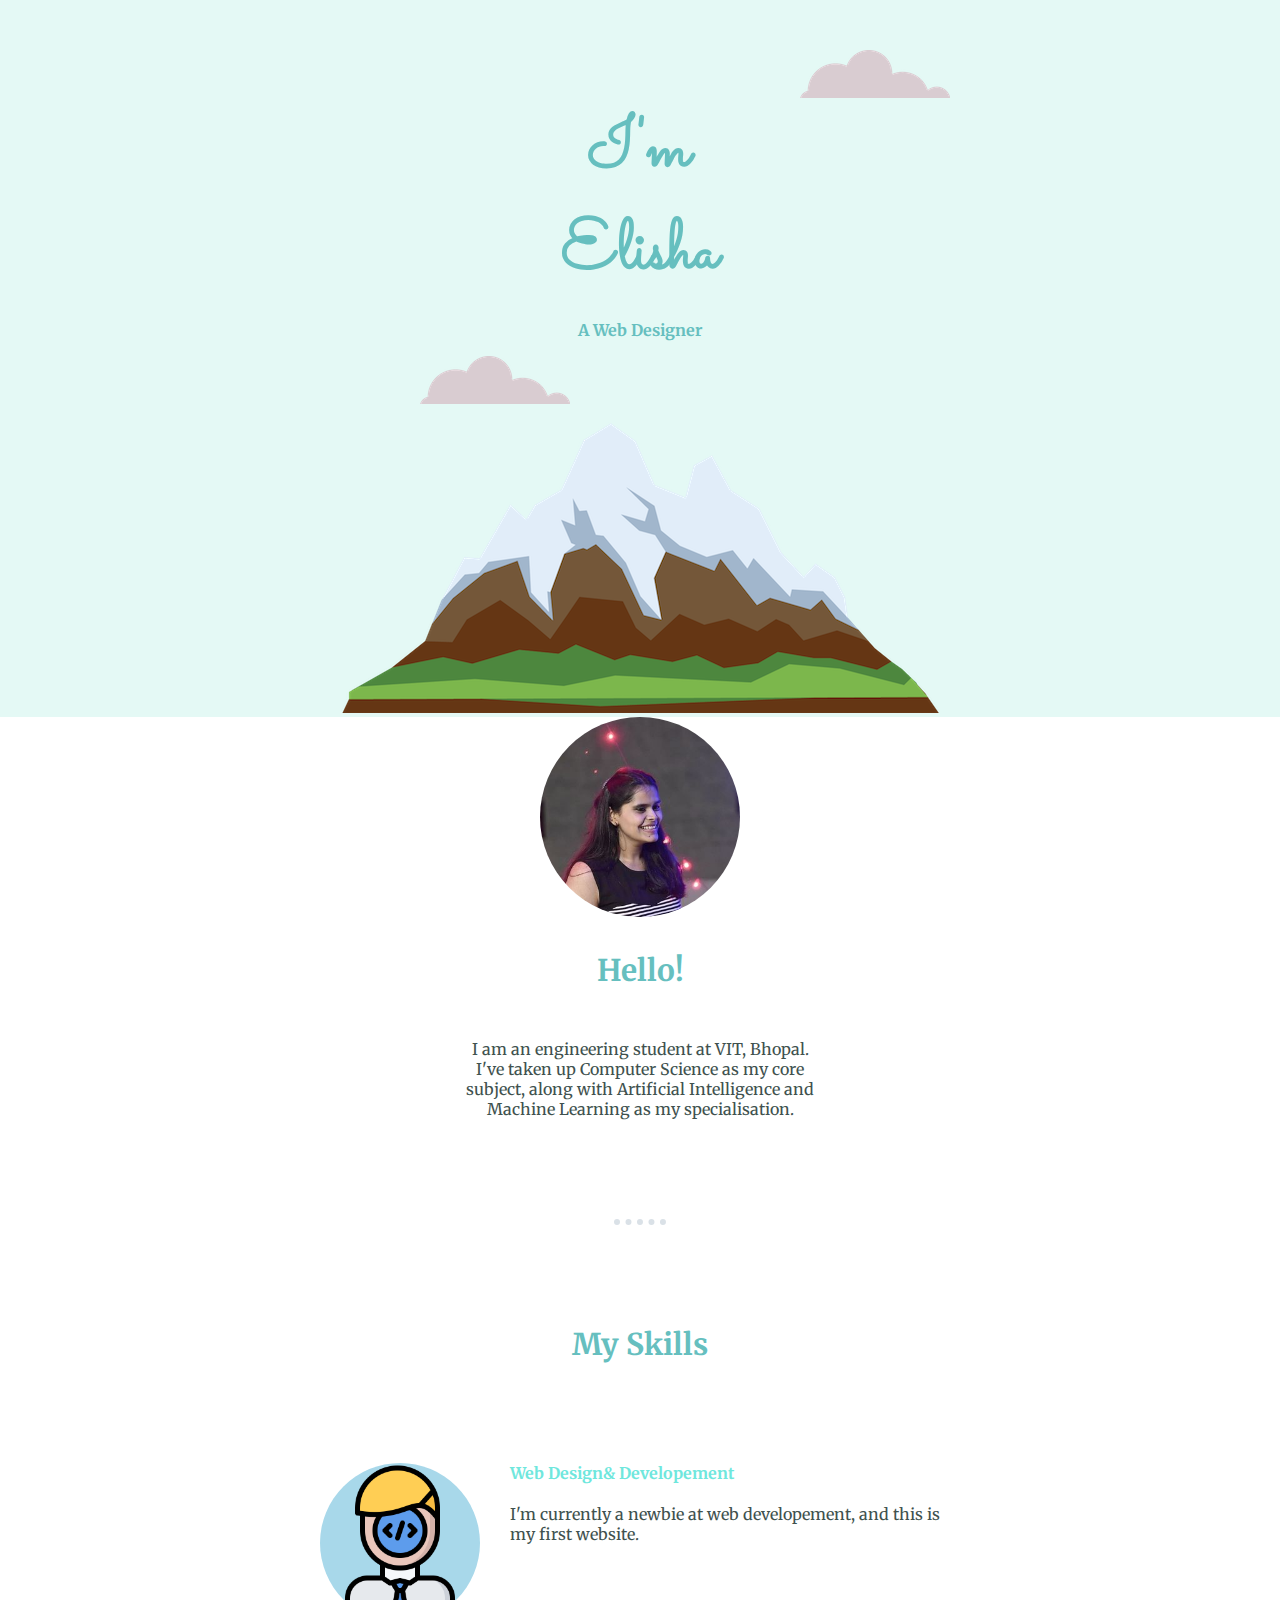
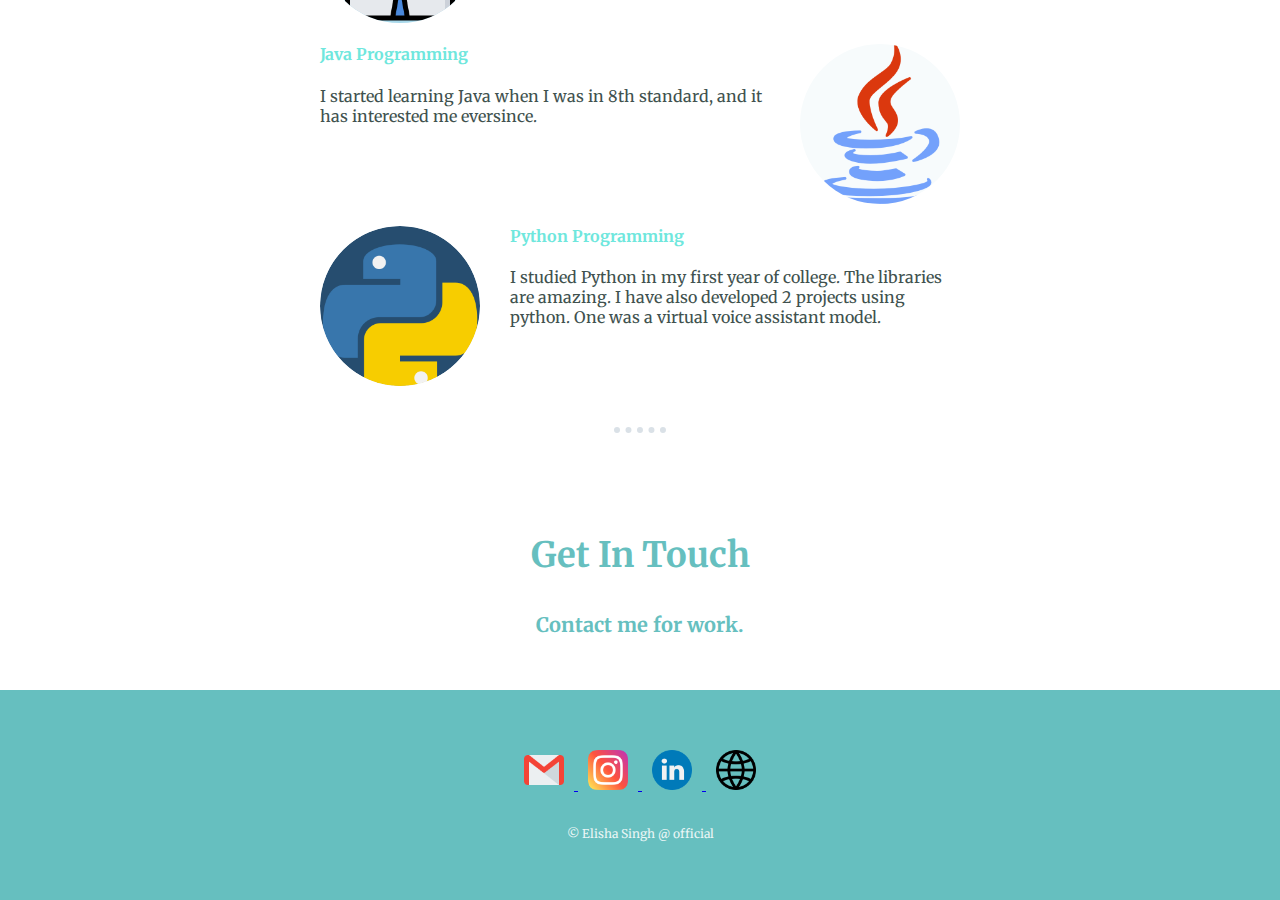
<file: index.html>
<!DOCTYPE html>
<html lang="en" dir="ltr">

<head>
  <meta charset="utf-8">
  <title>Elisha Singh</title>
  <link rel="stylesheet" href="styles.css">
  <link rel="icon" href="favicon.ico">
  <link rel="preconnect" href="https://fonts.gstatic.com">
  <link href="https://fonts.googleapis.com/css2?family=Lemonada:wght@300&family=Merriweather:wght@300&family=Sacramento&display=swap" rel="stylesheet">
</head>

<body>
  <div class="top-container">
    <img class="top-cloud" src="cloud.png">
    <alt="cloud image">
      <h1>I'm Elisha</h1>
      <p style="color:  #66BFBF; font-weight:bold; ">A Web Designer</p>
      <img class="mountain" src="mountain.png">
      <alt="mountain image">
        <img class="bottom-cloud" src="cloud.png">
        <alt="cloud image">
  </div>
  <div>
    <img class="profile" src="faviconpic.jpg"></img> <alt="profile picture">
    <h3>Hello!</h3>
    <p class="intro">I am an engineering student at VIT, Bhopal.<br> I've taken up Computer Science as my core subject, along with Artificial Intelligence and Machine Learning as my specialisation.</p>
  </div>
  <hr>
  <div class="skills">
    <h3>My Skills</h3>

    <div class="skillrow">
      <img class="developer" src="developer.png"> <alt="Web Developer">
      <h4>Web Design& Developement</h4>
      <p>I'm currently a newbie at web developement, and this is my first website.</p>
    </div>
    <div class="skillrow">
      <img class="java" src="java.png"></img> <alt="Java Programming">
      <h4>Java Programming</h4>
      <p>I started learning Java when I was in 8th standard, and it has interested me eversince.</p>
    </div>
    <div class="skillrow">
      <img class="python" src="python.png"></img> <alt="Python Programming">
      <h4>Python Programming</h4>
      <p>I studied Python in my first year of college. The libraries are amazing. I have also developed 2 projects using python. One was a virtual voice assistant model.</p>
    </div>

  </div>
<hr>
<div>
  <h3 class="contactme">Get In Touch</h3>
  <h5 style="font-size: 20px; color:  #66BFBF;">Contact me for work.</h5>
</div>
<br>
<footer class="footer">
  <a href="mailto: elisha.singh2019@vitbhopal.ac.in"><img class="contacticons" src="gmail.png"></img> <alt="Contact Me"> </a>
  <a href="https://www.instagram.com/elisha__singh/" target="_blank"><img class="contacticons" src="instagram.png"></img> <alt="Instagram"> </a>
  <a href="https://www.linkedin.com/in/elisha-singh-4649341a4/" target="_blank"><img class="contacticons" src="linkedin.png"></img> <alt="LinkedIn">  </a>
  <a href="file:///D:/Web%20Dev/web%20developement/CSS-My%20Site/index.html" target="_blank"><img class="contacticons" src="global.png"></img> <alt="Website"> </a>
  <br>
  <p class="copyright">&#169; Elisha Singh @ official</p>
</footer>
</body>

</html>
</file>
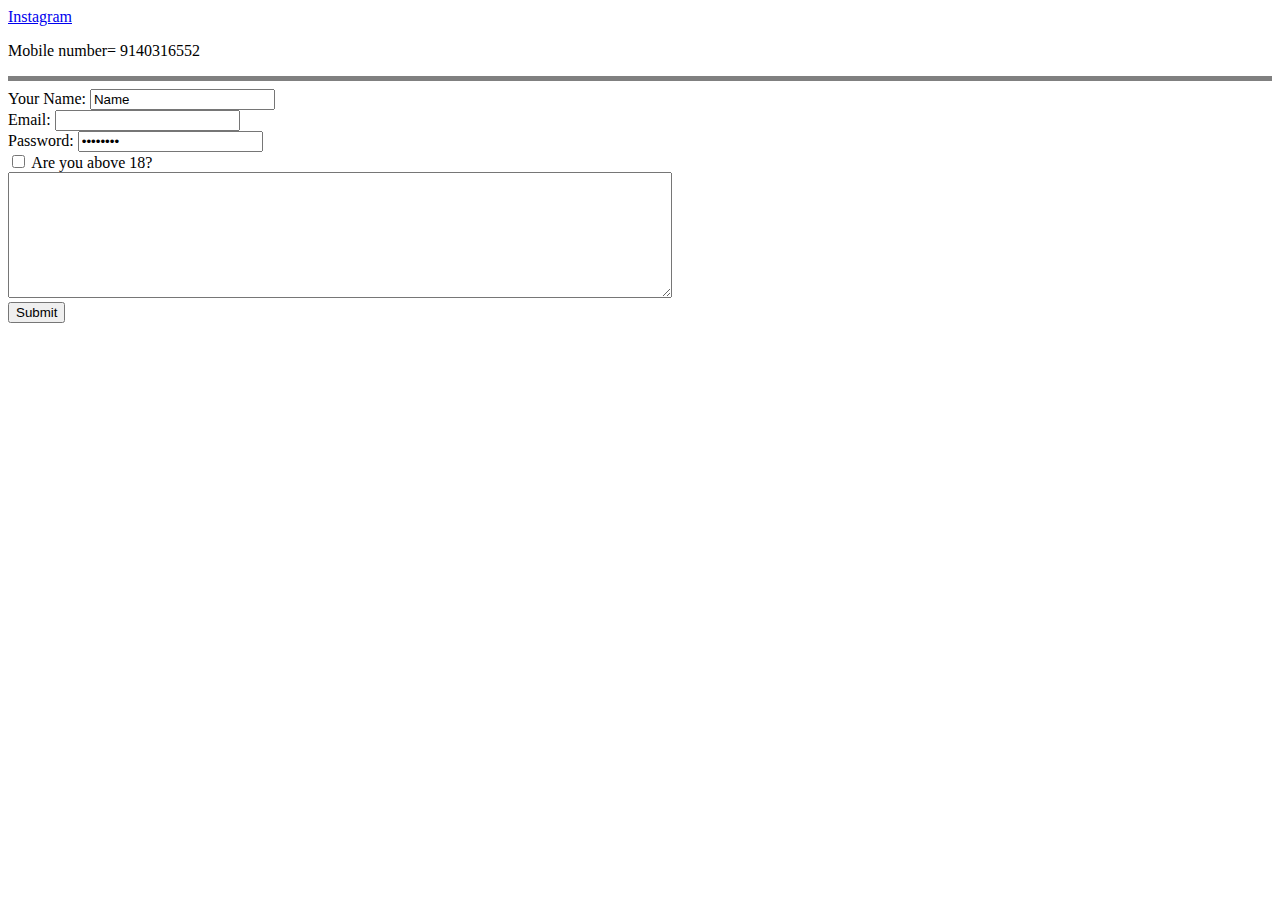
<file: contactme.html>
<!DOCTYPE html>
<html lang="en" dir="ltr">
  <head>
    <meta charset="utf-8">
    <title>Contact Me</title>
  </head>
  <body>
    <a href="https://www.instagram.com/elisha__singh/">Instagram</a>
    <p>Mobile number= 9140316552</p>
    <hr size=5 noshade>
    <form action="mailto:elishasingh12345@gmail.com" method="post" enctype="text/plain">
      <label>Your Name: </label>
      <input type="text" name="yourName" value="Name"><br>
      <label>Email: </label>
      <input type="email" name="yourEmail" value=""><br>
        <label>Password: </label>
      <input type="password" name="yourPassword" value="********"><br>
      <input type="checkbox" name="checkbox">
      <label>Are you above 18?</label><br>
      <textarea name="Type your message here." rows="8" cols="80"></textarea>
      <br>
      <input type="Submit" name="""">
    </form>
  </body>
</html>
</file>
<file: styles.css>
.top-container{
  background-color: #e4f9f5;
  padding-top: 50px;
  position: relative;
}
body{
  margin: 0 ;
  text-align: center;
  color: #40514E;
 font-family: 'Merriweather', serif;
}
.intro{
  width:30%;
  margin:  auto;
}
hr{
  background-color: white;
  border-color: #dae1e7;
  height: 0px;
  border-style: dotted none none;
  border-width: 6px;
  width: 4%;
  margin: 100px auto 100px auto;
}
h1 {
   margin: 0 auto 0 auto;
   color: #66BFBF;
   font-size: 437.5%; /* 100% = 16px= 1em; So 70px would be 70/16=437.5% */
   width: 20%;
   padding-top: 50px;
   font-family: 'Sacramento', cursive;
}
h3{
  color:  #66BFBF;
  font-size: 30px;
}

h4{
  color: #6fe7dd;
}

.top-cloud{
  position: absolute;
  left: 800px;
}
.bottom-cloud{
  position:absolute;
  left:420px;
}
.intro{
  padding-top: 20px;

}
.profile{
  width: 200px;
  height: 200px;
  align-items: center;
  border-radius: 200px;
}
.skillrow{
  width: 50%;
  margin: 100px auto 100px auto;
  text-align: left;
}
.developer{
  width:25%;
  height:25%;
  margin-right: 30px;
  border-radius:100%;
  background-color: #a8d8ea;
  float: left;
}
.java{
  width:25%;
  height:25%;
  margin-left: 30px;
  float: right;
  border-radius: 100%;
  background-color: #f7fbfc;
}
.python{
  width:25%;
  height:25% ;
  margin-right: 30px;
  border-radius:100%;
  background-color: #f7fbfc;
  float: left;
}
.contacticons{
  width:40px;
  padding-left: 10px;
  padding-right: 10px;
  height:40px;
  text-decoration: none;
}
a:hover{
  color: #EAF6F6;
}
.contactme{
  font-size: 35px;
}
.footer{
  width: auto;
  height: 150px;
  background-color: #66BFBF;
  padding-top: 60px;
}
.copyright{
  padding:20px 0px 20px 0px; 
  color: #EAF6F6;
  font-size: 0.75rem;
}
</file>
